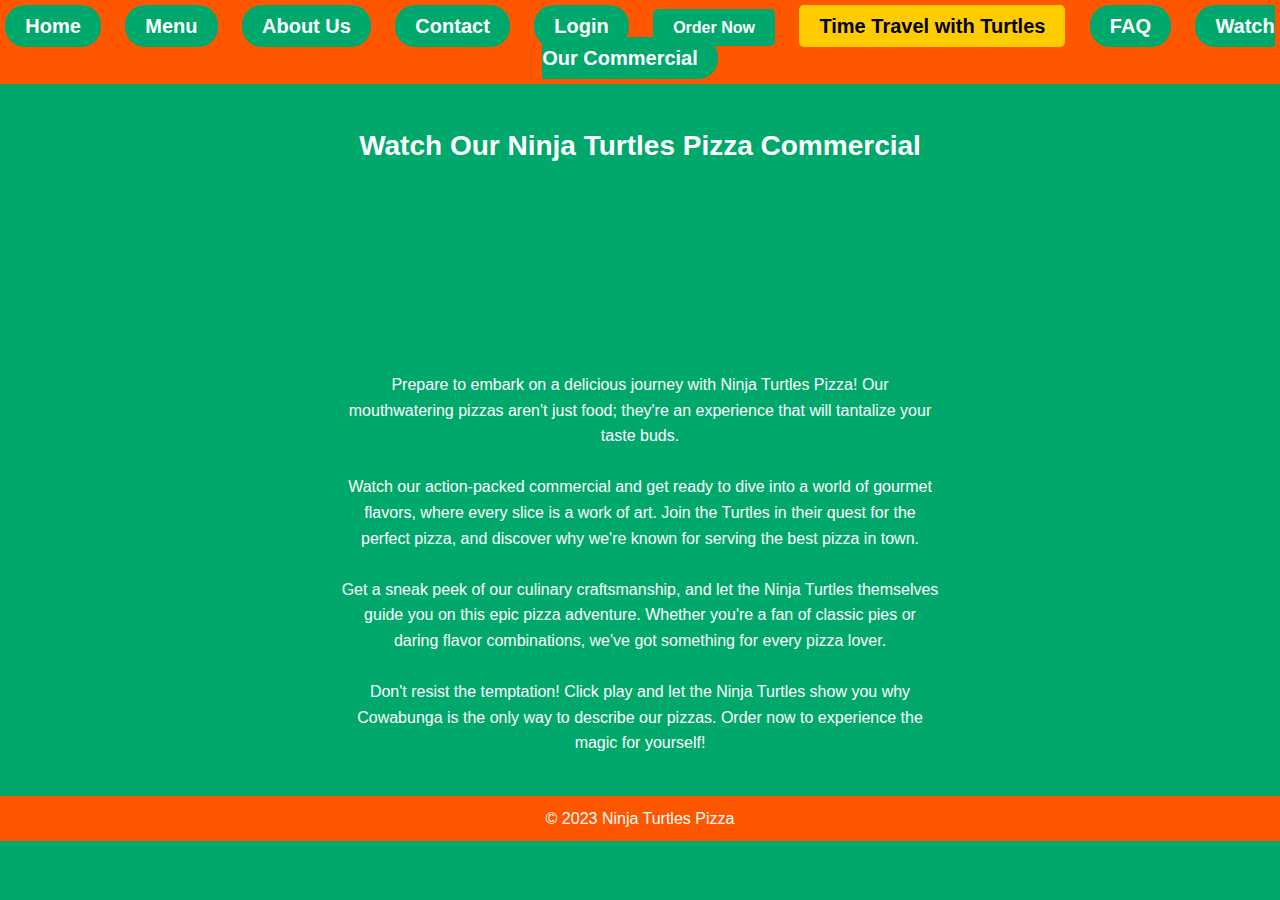
<file: TMNT/commercial.html>
<!DOCTYPE html>
<html lang="en">
<head>
    <meta charset="UTF-8">
    <meta name="viewport" content="width=device-width, initial-scale=1.0">
    <title>Ninja Turtles Pizza - Commercial</title>
    <link rel="icon" href="images/tmnticon.ico" type="image/x-icon">
    <link rel="stylesheet" href="style.css">
    <link rel="stylesheet" href="commercial.css"> <!-- Include the new CSS file -->
</head>
<body>

    <!-- Navigation Section -->
	<nav>
		<ul>
			<li><a href="index.html">Home</a></li> <!-- Updated link to go to index.html -->
			<li><a href="index.html#menu">Menu</a></li> <!-- Link to index.html with the #menu anchor -->
			<li><a href="index.html#about">About Us</a></li> <!-- Link to index.html with the #about anchor -->
			<li><a href="index.html#contact">Contact</a></li> <!-- Link to index.html with the #contact anchor -->
			<li><a href="login.html">Login</a></li>
			<li><a href="order.html" class="glowing-button">Order Now</a></li>
			<li><a href="index.html#videogame" class="game-button">Time Travel with Turtles</a></li> <!-- Link to index.html with the #videogame anchor -->
			<li><a href="faq.html">FAQ</a></li>
			<li><a href="commercial.html">Watch Our Commercial</a></li>
		</ul>
	</nav>

    <!-- Commercial Section -->
    <section id="commercial">
        <h2>Watch Our Ninja Turtles Pizza Commercial</h2>
        <div class="video-container">
          <iframe width="560" height="315" src="https://www.youtube.com/embed/otsZOdvICdE?si=JLj5fqDrc3ray-x7" title="YouTube video player" frameborder="0" allow="accelerometer; autoplay; clipboard-write; encrypted-media; gyroscope; picture-in-picture; web-share" allowfullscreen></iframe>  
        </div>
        <div class="description-box">
            </br>
			<p>Prepare to embark on a delicious journey with Ninja Turtles Pizza! Our mouthwatering pizzas aren't just food; they're an experience that will tantalize your taste buds.</p>
            </br>
			<p>Watch our action-packed commercial and get ready to dive into a world of gourmet flavors, where every slice is a work of art. Join the Turtles in their quest for the perfect pizza, and discover why we're known for serving the best pizza in town.</p>
            </br>
			<p>Get a sneak peek of our culinary craftsmanship, and let the Ninja Turtles themselves guide you on this epic pizza adventure. Whether you're a fan of classic pies or daring flavor combinations, we've got something for every pizza lover.</p>
            </br>
			<p>Don't resist the temptation! Click play and let the Ninja Turtles show you why Cowabunga is the only way to describe our pizzas. Order now to experience the magic for yourself!</p>
        </div>
    </section>

    <!-- Footer Section -->
    <footer>
        <p>&copy; 2023 Ninja Turtles Pizza</p>
    </footer>

    <button id="scroll-to-top" title="Scroll to Top">Top</button>

    <script>
        // JavaScript for scrolling to the top
        var scrollToTopBtn = document.getElementById("scroll-to-top");

        window.onscroll = function() {
            if (document.body.scrollTop > 20 || document.documentElement.scrollTop > 20) {
                scrollToTopBtn.style.display = "block";
            } else {
                scrollToTopBtn.style.display = "none";
            }
        };

        scrollToTopBtn.onclick = function() {
            document.body.scrollTop = 0;
            document.documentElement.scrollTop = 0;
        };
    </script>
</body>
</html>
</file>
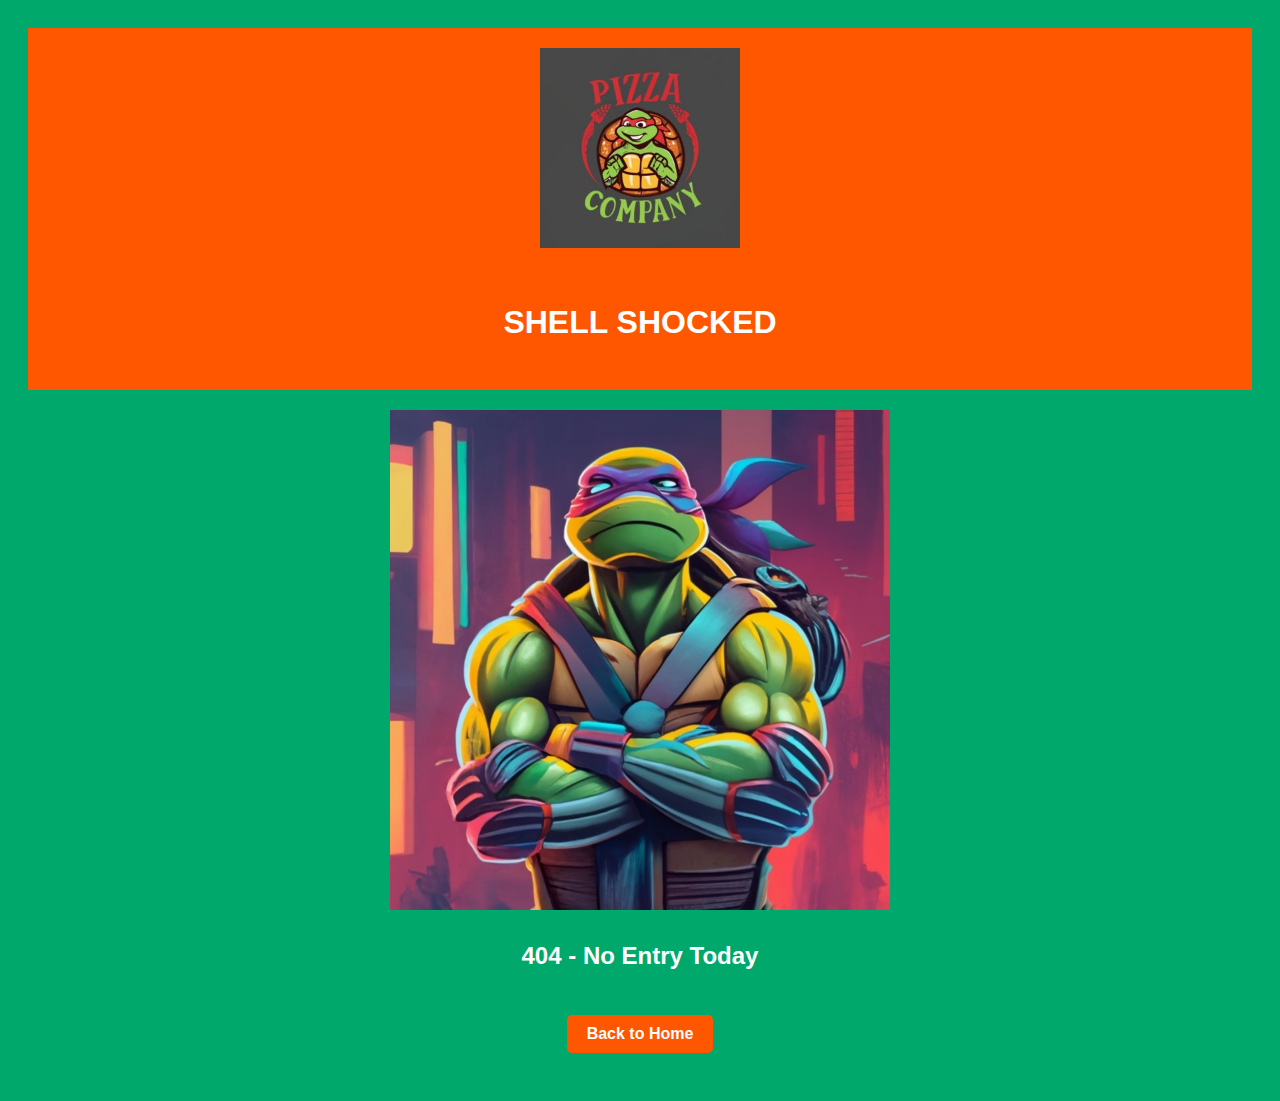
<file: TMNT/dashboard.html>
<!DOCTYPE html>
<html lang="en">
<head>
    <meta charset="UTF-8">
    <meta name="viewport" content="width=device-width, initial-scale=1.0">
    <title>Dashboard - Ninja Turtles Pizza</title>
    <link rel="icon" href="images/tmnticon.ico" type="image/x-icon">
    <link rel="stylesheet" href="dashboard-style.css">
</head>
<body>
    <header>
        <img src="images/pizzacomp.jpg" alt="Ninja Turtles Pizza Logo" class="logo">
        <h1>SHELL SHOCKED</h1>
    </header>

    <section class="dashboard">
        <div class="image-placeholder">
            <img src="images/404Turtle.jpg" alt="404 - No Entry Today">
        </div>
        <h2>404 - No Entry Today</h2>
    </section>

    <footer>
        <button id="back-to-home" class="back-button" onclick="window.location.href='index.html'">Back to Home</button>
    </footer>
</body>
</html>
</file>
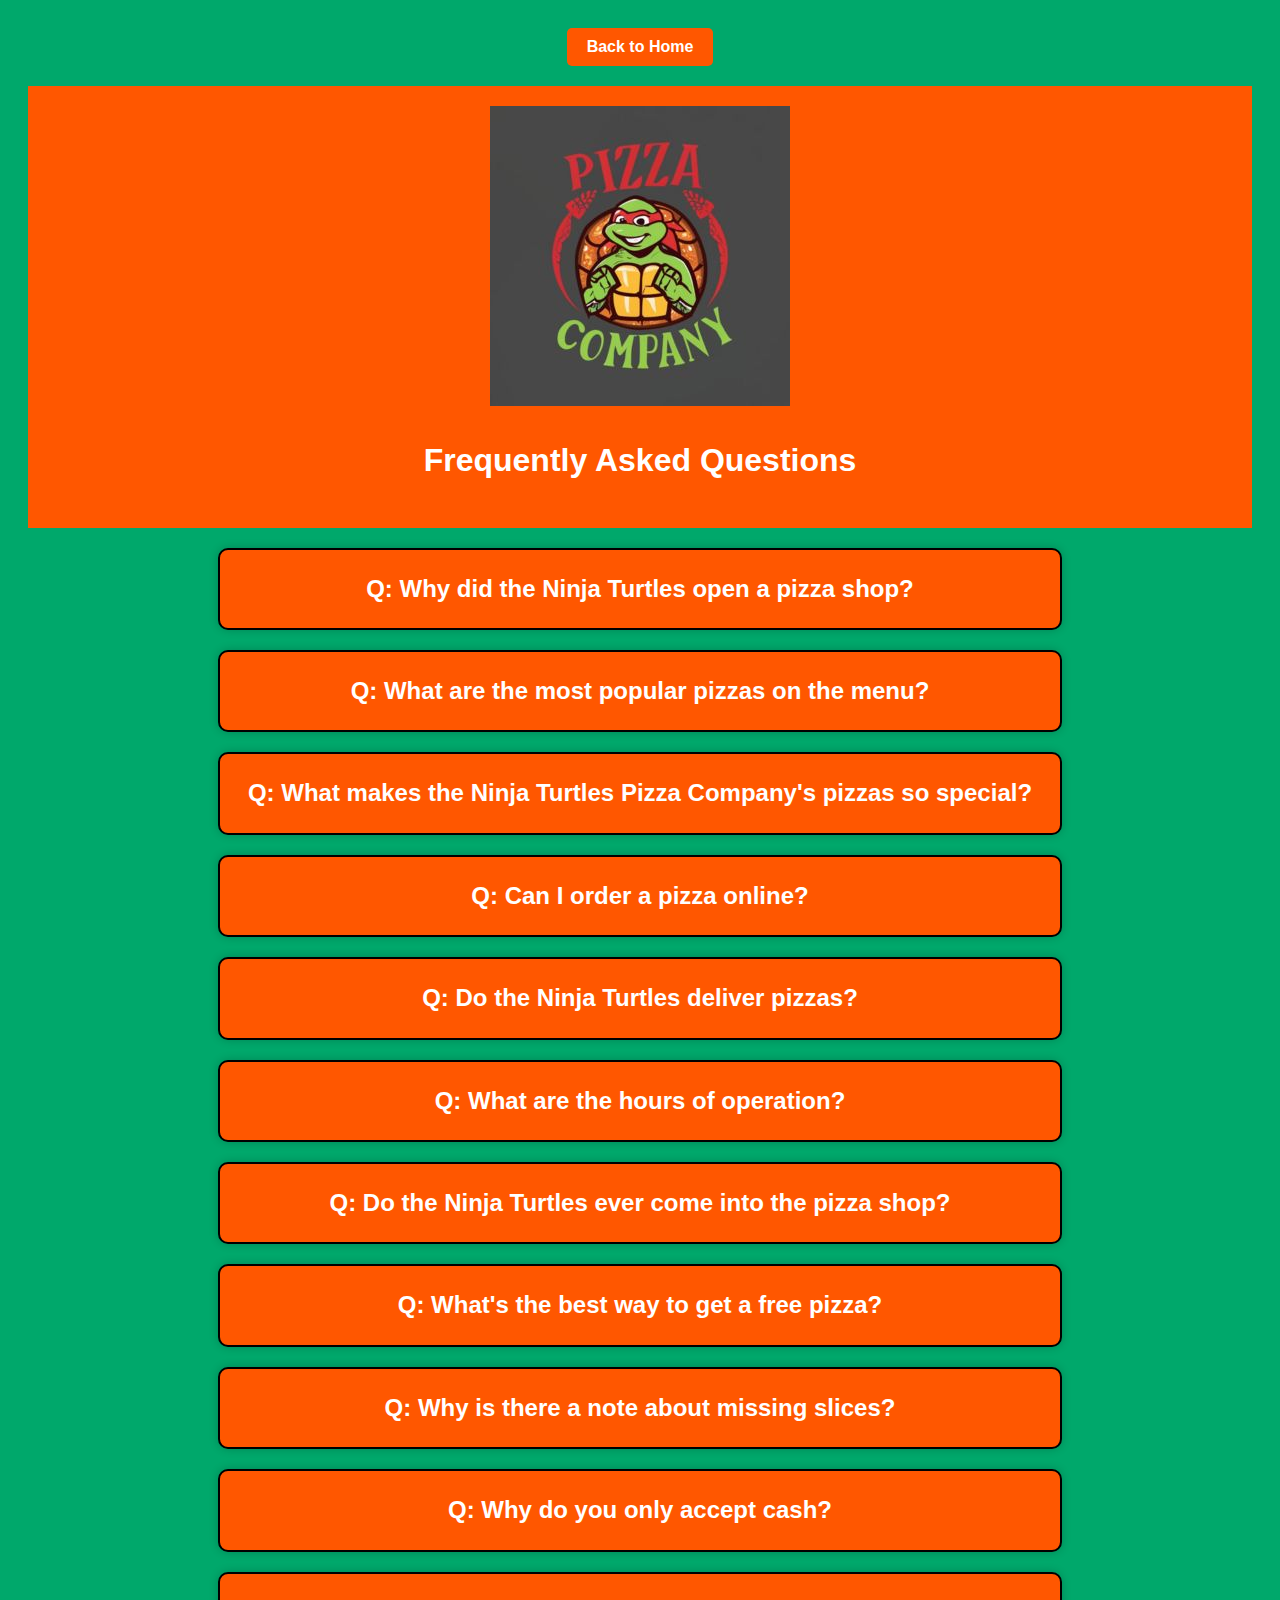
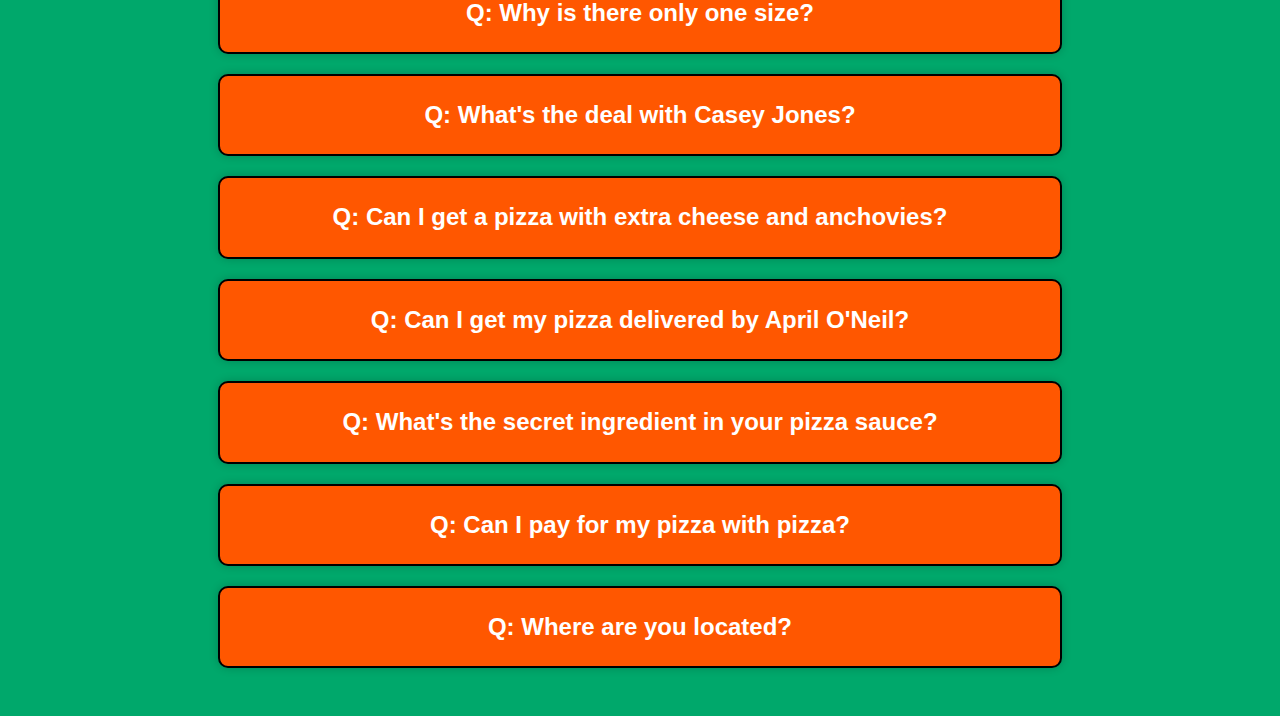
<file: TMNT/faq.html>
<!DOCTYPE html>
<html lang="en">
<head>
    <meta charset="UTF-8">
    <meta name="viewport" content="width=device-width, initial-scale=1.0">
    <title>FAQ - Ninja Turtles Pizza</title>
    <link rel="icon" href="images/tmnticon.ico" type="image/x-icon">
    <link rel="stylesheet" href="faq-style.css">
</head>
<body>
    <button id="back-to-home" onclick="window.location.href='index.html'">Back to Home</button>
    <header>
		<img src="images/pizzacomp.jpg" alt="Ninja Turtles Pizza Logo" class="logo">
        <h1>Frequently Asked Questions</h1>
    </header>

    <section class="faq">
        <div class="faq-item">
            <h2>Q: Why did the Ninja Turtles open a pizza shop?</h2>
            <p>A: After defeating Shredder, the Ninja Turtles were looking for a new way to make money. They also wanted to share their love of pizza with the world. So they opened up a pizza shop, and it's been a huge success!</p>
        </div>

        <div class="faq-item">
            <h2>Q: What are the most popular pizzas on the menu?</h2>
            <p>A: The most popular pizzas on the menu are Leonardo's Supreme, Michelangelo's Pepperoni, Donatello's Veggie Delight, and Raphael's Meat Lover.</p>
        </div>

        <div class="faq-item">
            <h2>Q: What makes the Ninja Turtles Pizza Company's pizzas so special?</h2>
            <p>A: The Ninja Turtles Pizza Company uses only the freshest ingredients, and their pizzas are made with love. They also have a secret ingredient that makes their pizzas taste even better. But they're not telling what it is!</p>
        </div>

        <div class="faq-item">
            <h2>Q: Can I order a pizza online?</h2>
            <p>A: Yes, you can order a pizza online at the Ninja Turtles Pizza Company website. You can also order by phone or in person.</p>
        </div>

        <div class="faq-item">
            <h2>Q: Do the Ninja Turtles deliver pizzas?</h2>
            <p>A: Yes, the Ninja Turtles deliver pizzas. They'll even come to your door in their Turtle Van or on a skateboard!</p>
        </div>

        <div class="faq-item">
            <h2>Q: What are the hours of operation?</h2>
            <p>A: The Ninja Turtles Pizza Company is open seven days a week, from 11am to 11pm.</p>
        </div>

        <div class="faq-item">
            <h2>Q: Do the Ninja Turtles ever come into the pizza shop?</h2>
            <p>A: EVERY SINGLE DAY ... Raph complains constantly.</p>
        </div>

        <div class="faq-item">
            <h2>Q: What's the best way to get a free pizza?</h2>
            <p>A: The best way to get a free pizza is to join the Ninja Turtles Pizza Club. Members of the club get exclusive discounts and promotions, including free pizzas.</p>
        </div>

        <div class="faq-item">
            <h2>Q: Why is there a note about missing slices?</h2>
            <p>A: Our delivery team is known for using skateboards, and sometimes they get a little too carried away. So, if your pizza arrives with a few missing slices, you can blame it on their speedy skills. But don't worry, you'll get enough to eat!</p>
        </div>

        <div class="faq-item">
            <h2>Q: Why do you only accept cash?</h2>
            <p>A: We're turtles and we don't have bank accounts. But don't worry, we'll always have plenty of change!</p>
        </div>

        <div class="faq-item">
            <h2>Q: Why is there only one size?</h2>
            <p>A: We only make Xtra Large pizzas because why would you order anything smaller?</p>
        </div>

        <div class="faq-item">
            <h2>Q: What's the deal with Casey Jones?</h2>
            <p>A: Casey Jones is our delivery boy, and he's a bit of a wild one. He's always speeding around on his motorbike, and he's not afraid to take risks. So, if your pizza arrives a little banged up, it's probably because Casey Jones was involved. But don't worry, he'll always get your pizza to you as fast as he can!</p>
        </div>

        <div class="faq-item">
            <h2>Q: Can I get a pizza with extra cheese and anchovies?</h2>
            <p>A: Sorry, no substitutions at all ... all pizzas have extra cheese though :)</p>
        </div>

        <div class="faq-item">
            <h2>Q: Can I get my pizza delivered by April O'Neil?</h2>
            <p>A: Sorry, April is not available for delivery. But we can give you a free slice of pizza if you can find her!</p>
        </div>

        <div class="faq-item">
            <h2>Q: What's the secret ingredient in your pizza sauce?</h2>
            <p>A: Sorry, we can't tell you that. It's a secret! ... Donny wants you to know it is <strong>NOT OOZE</strong></p>
        </div>

        <div class="faq-item">
            <h2>Q: Can I pay for my pizza with pizza?</h2>
            <p>A: Sorry, we don't accept pizza as payment. But we can give you a discount if you bring us a pizza from another restaurant.</p>
        </div>
		        
		<div class="faq-item">
            <h2>Q: Where are you located?</h2>
            <p>A: We are located in the sewer, conviently located just off the street, you cannot miss it.</p>
        </div>
    </section>
    <button id="scroll-to-top" title="Scroll to Top">Top</button>
    <script src="faq-script.js"></script>
</body>
</html>
</file>
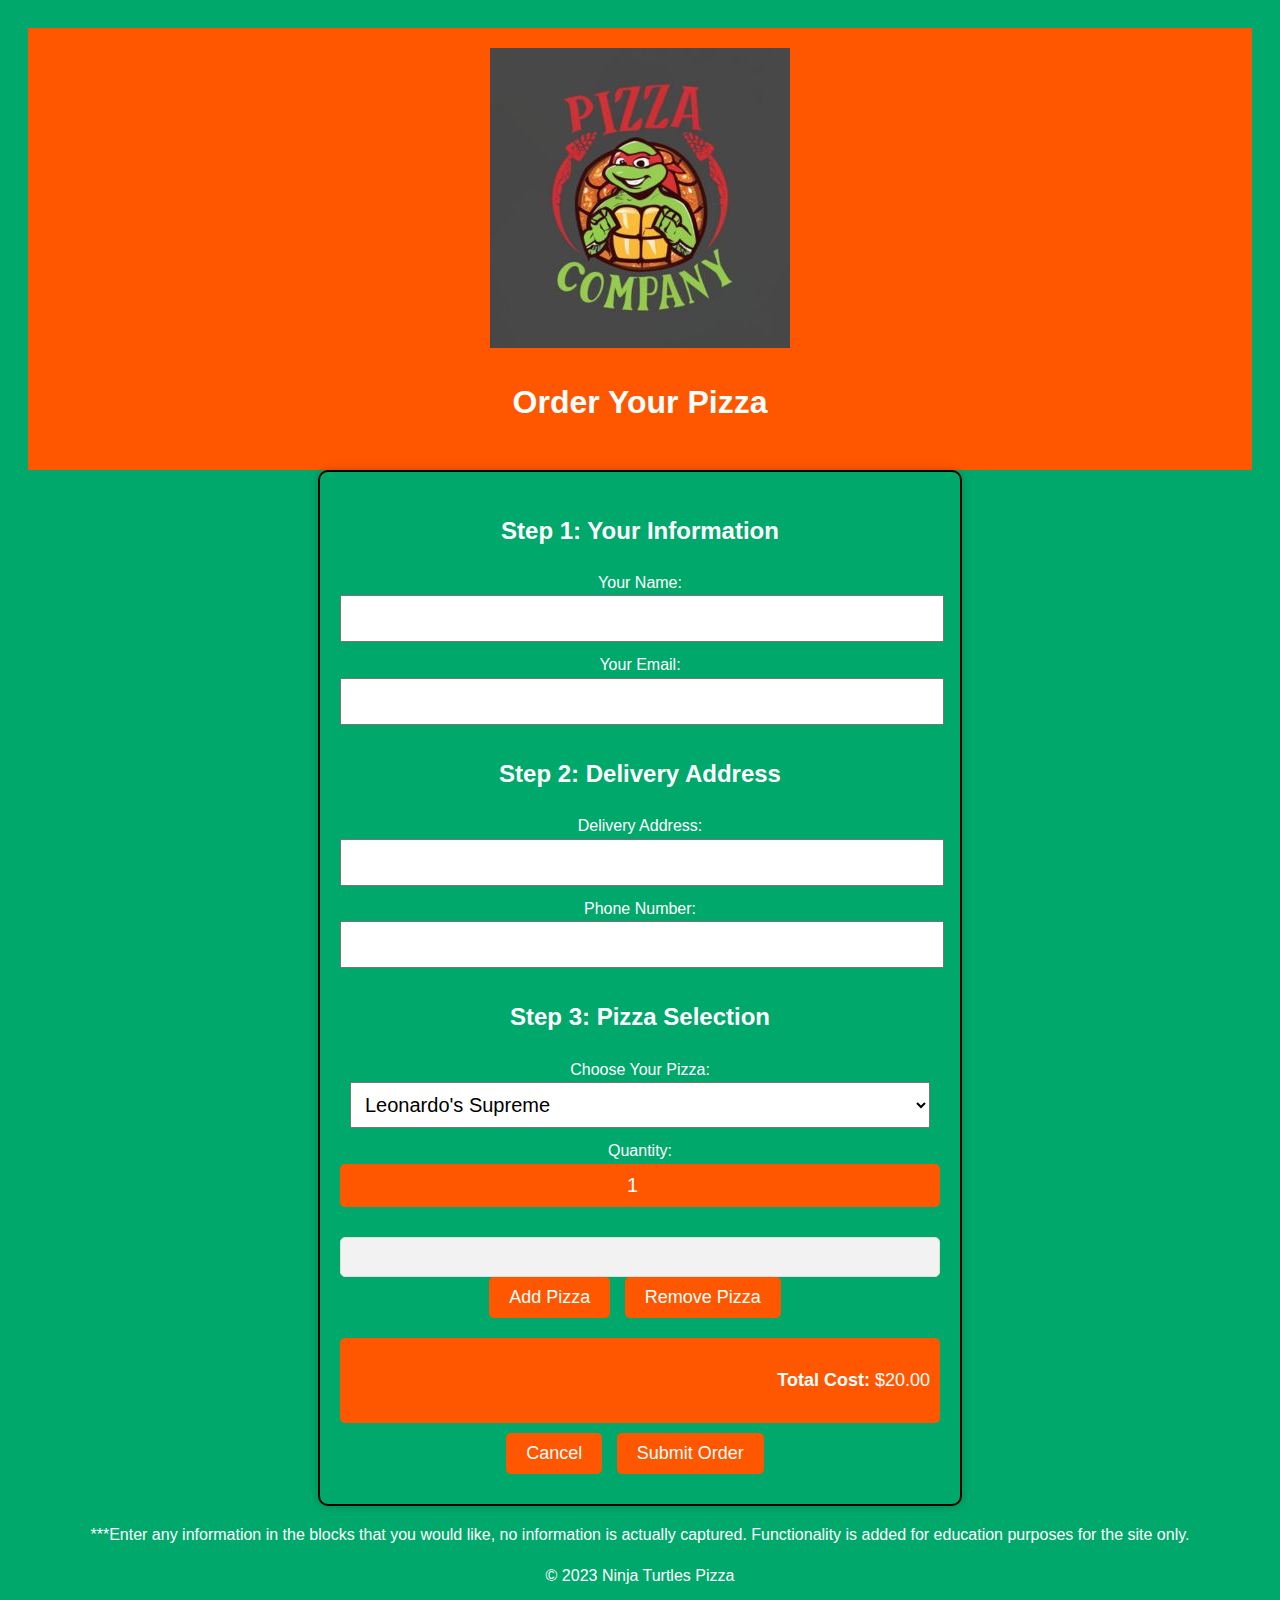
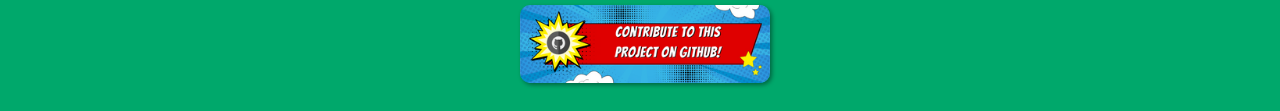
<file: TMNT/order.html>
<!DOCTYPE html>
<html lang="en">
<head>
    <meta charset="UTF-8">
    <meta name="viewport" content="width=device-width, initial-scale=1.0">
    <title>Order Pizza</title>
    <link rel="icon" href="images/tmnticon.ico" type="image/x-icon">
    <link rel="stylesheet" href="order-style.css">
</head>
<body>
    <header>
        <img src="images/pizzacomp.jpg" alt="Ninja Turtles Pizza Logo" class="logo">
        <h1>Order Your Pizza</h1>
    </header>

    <form id="order-form">
        <div class="form-steps">
            <div class="form-step">
                <h2>Step 1: Your Information</h2>
                <div class="input-container">
                    <label for="name">Your Name:</label>
                    <input type="text" id="name" name="name" required>
                    <div id="name-error" class="error"></div>
                </div>
                <div class="input-container">
                    <label for="email">Your Email:</label>
                    <input type="email" id="email" name="email" required>
                    <div id="email-error" class="error"></div>
                </div>
            </div>
            <div class="form-step">
                <h2>Step 2: Delivery Address</h2>
                <div class="input-container">
                    <label for="address">Delivery Address:</label>
                    <input type="text" id="address" name="address">
                </div>
                <div class="input-container">
                    <label for="phone">Phone Number:</label>
                    <input type="tel" id="phone" name="phone">
                </div>
            </div>
            <div class="form-step">
                <h2>Step 3: Pizza Selection</h2>
                <div class="input-container">
                    <label for="pizza">Choose Your Pizza:</label>
                    <select id="pizza" name="pizza">
                        <option value="Leonardo">Leonardo's Supreme</option>
                        <option value="Michelangelo">Michelangelo's Pepperoni</option>
                        <option value="Donatello">Donatello's Veggie Delight</option>
                        <option value="Raphael">Raphael's Meat Lover</option>
                    </select>
                </div>
                <div class="input-container">
                    <label for="quantity">Quantity:</label>
                    <input type="number" id="quantity" name="quantity" min="1" max="10" value="1">
                </div>
            </div>
        </div>

        <!-- Add this div for displaying selected pizzas -->
        <div id="selected-pizzas">
            <ul id="pizza-list"></ul>
        </div>

        <div class="pizza-buttons">
            <button type="button" id="add-pizza">Add Pizza</button>
            <button type="button" id="remove-pizza">Remove Pizza</button>
        </div>

        <div class="total">
            <p><strong>Total Cost:</strong> $<span id="total-cost">20.00</span></p>
        </div>

        <div class="action-buttons">
            <button type="button" id="cancel">Cancel</button>
            <button type="submit" id="submit">Submit Order</button>
        </div>

    </form>

    <div id="thank-you" class="hidden">
        <h2>Thank You for Your Order!</h2>
        <p><strong>Your pizza is on its way. Enjoy!</strong></p>
    </div>
    <p>***Enter any information in the blocks that you would like, no information is actually captured. Functionality is added for education purposes for the site only.</p>
    <script src="order-script.js"></script>
</body>

<!-- Footer Section -->
<footer>
    <p>&copy; 2023 Ninja Turtles Pizza</p>
    <!-- Retro-style GitHub button -->
    <a href="https://github.com/SeanRiggs/TMNT-Theme-Site" target="_blank" class="github-button">
        <img src="images/github.png" alt="GitHub" class="gitretro-button">
    </a>
</footer>

</html>
</file>
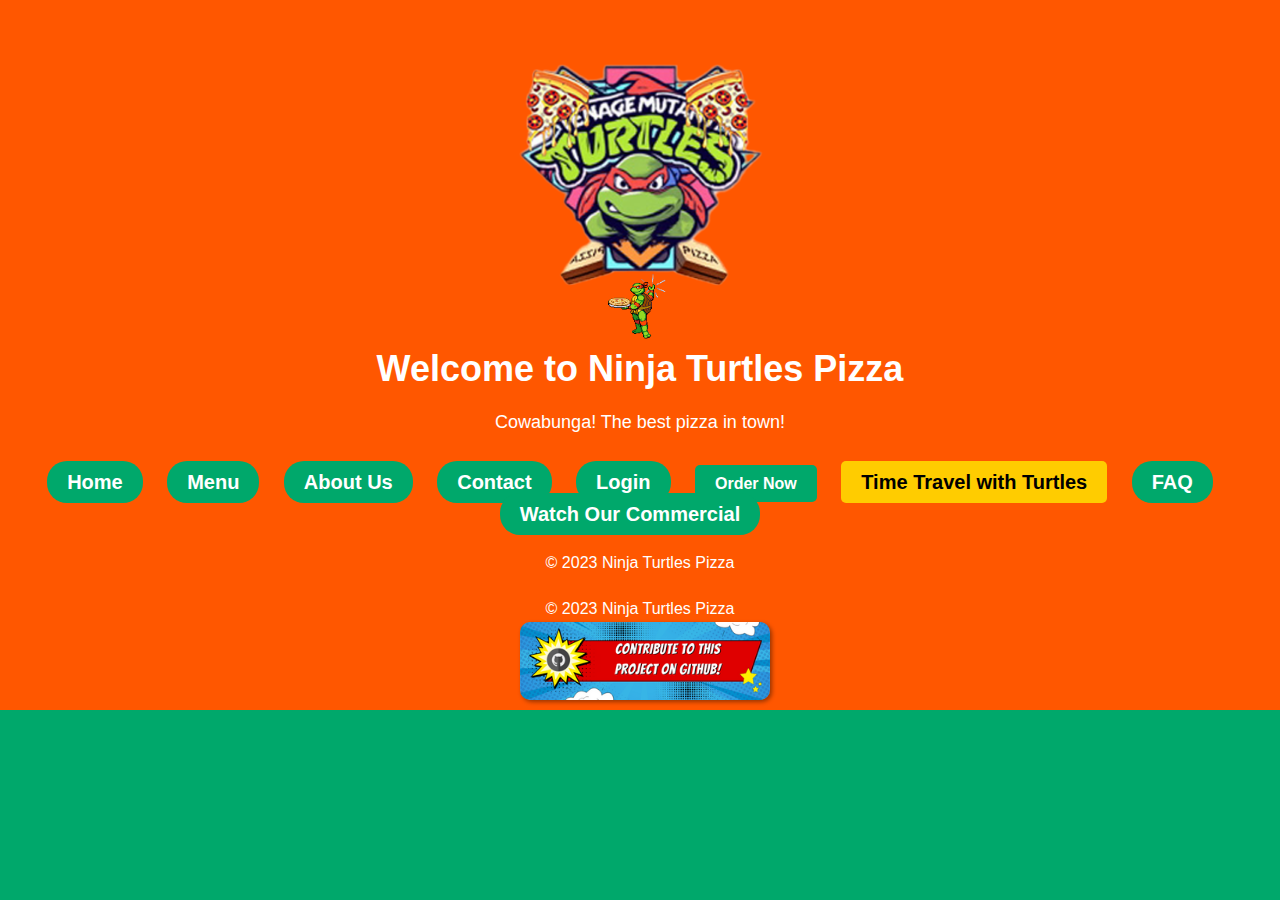
<file: TMNT/template.html>
<!DOCTYPE html>

<!-- this is a template html page you can use for other pages you create and want to keep the the theme. it will link to the style.css for standard syles, but add your own page specific style sheets as needed and refrence them after the style.css below. -->

<html lang="en">

<head>
    <meta charset="UTF-8">
    <meta name="viewport" content="width=device-width, initial-scale=1.0">
    <title>Ninja Turtles Pizza</title>
    <link rel="icon" href="images/tmnticon.ico" type="image/x-icon">
    <link rel="stylesheet" href="style.css">
</head>

<body>

	<!-- Header Section -->
	<header>
		<div class="header-content">
			<img src="images/logo.png" alt="Ninja Turtles Pizza Logo" class="logo">
			<h1>Welcome to Ninja Turtles Pizza</h1>
			<p class="slogan">Cowabunga! The best pizza in town!</p>
			<img src="images/Raph.gif" alt="Rapheal Spins" class="gif">
		</div>
	</header>

    <!-- Navigation Section -->
    <nav>
        <ul>
            <li><a href="index.html">Home</a></li>
            <li><a href="index.html#menu">Menu</a></li>
            <li><a href="index.html#about">About Us</a></li>
            <li><a href="index.html#contact">Contact</a></li>
            <li><a href="login.html">Login</a></li>
            <li><a href="order.html" class="glowing-button">Order Now</a></li>
            <li><a href="index.html#videogame" class="game-button">Time Travel with Turtles</a></li>
            <li><a href="faq.html">FAQ</a></li>
            <li><a href="commercial.html">Watch Our Commercial</a></li>
        </ul>
    </nav>

    <!-- Content Section (This is where your individual page content will go) -->
    <!-- You will replace this section in your individual pages -->

    <!-- Footer Section -->
    <footer>
        <p>&copy; 2023 Ninja Turtles Pizza</p>
    </footer>

    <button id="scroll-to-top" title="Scroll to Top">Top</button>

    <script>
        // JavaScript for scrolling to top
    </script>
</body>

<!-- Footer Section -->
<footer>
    <p>&copy; 2023 Ninja Turtles Pizza</p>
    <!-- Retro-style GitHub button -->
    <a href="https://github.com/SeanRiggs/TMNT-Theme-Site" target="_blank" class="github-button">
        <img src="images/github.png" alt="GitHub" class="gitretro-button">
    </a>
</footer>

</html>
</file>
<file: TMNT/dashboard-style.css>
/* Add your 80's style CSS for the dashboard here */

body {
    font-family: Arial, sans-serif;
    background-color: #00A86B;
    color: #fff;
    line-height: 1.6;
    text-align: center;
    padding: 20px;
}

header {
    background-color: #FF5700;
    padding: 20px;
}

/* Style for dashboard content */
.dashboard {
    padding: 20px;
}

/* Style for the logo */
.logo {
    max-width: 200px;
    margin-bottom: 20px;
}

/* Style for the heading */
.heading {
    font-size: 36px;
    margin: 20px 0;
}

/* Style for the "Back to Home" button */
.back-button {
    background-color: #FF5700;
    border: none;
    color: #fff;
    padding: 10px 20px;
    border-radius: 5px;
    text-decoration: none;
    font-weight: bold;
    font-size: 16px;
    margin-bottom: 20px;
    cursor: pointer;
}

/* Add more custom styling here... */
</file>
<file: TMNT/faq-style.css>
/* Add your 80's style CSS here */

body {
    font-family: Arial, sans-serif;
    background-color: #00A86B;
    color: #fff;
    line-height: 1.6;
    text-align: center;
    padding: 20px;
}

header {
    background-color: #FF5700;
    padding: 20px;
}

/* Style for FAQ items */
.faq-item {
    background-color: #FF5700;
    border: 2px solid #000;
    padding: 20px;
    border-radius: 10px;
    box-shadow: 0px 0px 10px rgba(0, 0, 0, 0.2);
    margin: 20px auto;
    max-width: 800px;
}

h2 {
    font-size: 24px;
    cursor: pointer; /* Add pointer cursor to indicate clickable questions */
    margin: 0; /* Remove default margin for questions */
}

p {
    font-size: 16px;
    display: none; /* Hide answers by default */
}

/* Style for the "Back to Home" button */
.back-button {
    background-color: #FF5700;
    border: none;
    color: #fff;
    padding: 10px 20px;
    border-radius: 5px;
    text-decoration: none;
    font-weight: bold;
    font-size: 16px;
    margin-bottom: 20px;
    cursor: pointer;
}

footer {
    margin-top: 20px;
}

/* Add more custom styling here... */
/* Style for the "Back to Home" button */
#back-to-home {
    background-color: #FF5700;
    border: none;
    color: #fff;
    padding: 10px 20px;
    border-radius: 5px;
    text-decoration: none;
    font-weight: bold;
    font-size: 16px;
    margin-bottom: 20px;
    cursor: pointer;
    transition: background-color 0.3s ease; /* Add a smooth transition effect */
}

#back-to-home:hover {
    background-color: #E64A00; /* Change color on hover */
}
/* Style for the scroll-to-top button */
#scroll-to-top {
    display: none;
    position: fixed;
    bottom: 20px;
    right: 20px;
    background-color: #FF5700;
    color: #fff;
    border: none;
    border-radius: 50%;
    cursor: pointer;
    font-size: 18px;
    width: 40px;
    height: 40px;
}

#scroll-to-top:hover {
    background-color: #FF7F00; /* Change color on hover if desired */
</file>
<file: TMNT/order-style.css>
/* Add your 80's style CSS here */
body {
    font-family: Arial, sans-serif;
    background-color: #00A86B;
    color: #fff;
    line-height: 1.6;
    text-align: center;
    padding: 20px;
}

header {
    background-color: #FF5700;
    padding: 20px;
}

/* Style for the form container */
#order-form {
    border: 2px solid #000;
    padding: 20px;
    border-radius: 10px;
    box-shadow: 0px 0px 10px rgba(0, 0, 0, 0.2);
    max-width: 600px;
    margin: 0 auto;
}

/* Style for the input fields */
.input-container input,
.input-container select {
    font-size: 20px;
    padding: 10px;
    margin-bottom: 10px;
    width: calc(100% - 20px);
}

/* Style for the note section */
.note {
    margin-top: 20px;
    font-size: 16px;
}

/* Style for the total cost section */
.total {
    margin-top: 20px;
    font-size: 18px;
    text-align: right;
    background-color: #FF5700;
    color: #fff;
    padding: 10px;
    border-radius: 5px;
}

/* Style for the list of selected pizzas */
#selected-pizzas {
    margin-top: 20px;
    font-size: 18px;
    padding: 10px;
    background-color: #f2f2f2;
    border: 1px solid #ddd;
    border-radius: 5px;
    color: #333;
}

/* Style for each pizza item in the list */
#selected-pizzas li {
    margin-bottom: 5px;
    list-style: none;
}

/* Style for the quantity input box */
#quantity {
    padding: 10px;
    font-size: 20px;
    background-color: #FF5700;
    color: #fff;
    border: none;
    border-radius: 5px;
    text-align: center;
}

/* Style for the buttons */
.buttons button {
    background-color: #FF5700;
    color: #fff;
    border: none;
    padding: 10px 20px;
    font-size: 18px;
    border-radius: 5px;
    cursor: pointer;
    margin-right: 10px;
}

/* Style for the "Submit Order" and "Cancel" buttons */
#submit, #cancel {
    background-color: #FF5700;
    color: #fff;
    border: none;
    padding: 10px 20px;
    font-size: 18px;
    border-radius: 5px;
    cursor: pointer;
}

.hidden {
    display: none;
}
#add-pizza,
#remove-pizza {
    background-color: #FF5700;
    color: #fff;
    border: none;
    padding: 10px 20px;
    font-size: 18px;
    border-radius: 5px;
    cursor: pointer;
    margin-right: 10px;
}
/* Style for the buttons */
.buttons button {
    background-color: #FF5700;
    color: #fff;
    border: none;
    padding: 10px 20px;
    font-size: 18px;
    border-radius: 5px;
    cursor: pointer;
    margin-right: 10px; /* Add margin to the right */
    margin-bottom: 10px; /* Add margin to the bottom */
	margin-top: 10px;
}

/* Style for the "Submit Order" and "Cancel" buttons */
#submit, #cancel {
    background-color: #FF5700;
    color: #fff;
    border: none;
    padding: 10px 20px;
    font-size: 18px;
    border-radius: 5px;
    cursor: pointer;
    margin-right: 10px; /* Add margin to the right */
    margin-bottom: 10px; /* Add margin to the bottom */
    margin-top: 10px; /* Add margin to the top */
}
/* Style for the gitretro button */
.gitretro-button {
    width: 250px; /* Adjust the width as needed - makes the button bigger */
    height: auto; /* Maintain aspect ratio */
    margin-left: 10px; /* Adjust the spacing between the text and button */
    vertical-align: middle; /* Align the button vertically with text */
    border-radius: 10px; /* Add rounded corners */
    box-shadow: 2px 2px 4px rgba(0, 0, 0, 0.4); /* Add a shadow effect */
}
</file>
<file: TMNT/style.css>
/* Reset some default styles */
body, h1, h2, p, ul {
    margin: 0;
    padding: 0;
}

/* Page Styles */
body {
    font-family: Arial, sans-serif;
    background-color: #00A86B;
    color: #fff;
    line-height: 1.6;
    text-align: center;
}

header {
    background-color: #FF5700;
    padding: 20px;
}

header h1 {
    font-size: 36px;
}

nav ul {
    list-style-type: none;
    background-color: #FF5700;
}

nav li {
    display: inline;
    margin-right: 20px;
}

nav a {
    text-decoration: none;
    color: #fff;
    font-weight: bold;
}

section {
    padding: 40px 0;
}

section h2 {
    font-size: 28px;
    margin-bottom: 20px;
}

section img {
    max-width: 100%;
    height: auto;
}

footer {
    background-color: #FF5700;
    padding: 10px 0;
}

.menu-item {
    display: flex;
    flex-direction: column;
    align-items: center;
    margin-bottom: 20px;
}

.menu-item img {
    max-width: 100%;
    height: auto;
    border-radius: 10px;
    box-shadow: 0px 0px 5px rgba(0, 0, 0, 0.3);
}

.menu-item h3 {
    font-size: 24px;
    margin-top: 10px;
}

.menu-item p {
    font-size: 16px;
    text-align: center;
    margin-top: 10px;
}
.video-container {
    position: relative;
    width: 100%;
    max-width: 500px; /* Set the maximum width for responsiveness */
    margin: 0 auto;
    overflow: hidden;
}

.video-container video {
    width: 100%;
    height: auto;
}

.video-container img {
    width: 100%;
    height: auto;
    position: absolute;
    top: 0;
    left: 0;
    opacity: 0; /* Hide the image when the video is visible */
    transition: opacity 0.3s ease;
}

/* Show the image if the video is not supported */
.video-container video + img {
    opacity: 1;
}

/* Header Styles */
header {
    background-color: #FF5700;
    padding: 20px;
    text-align: center;
}

/* Logo Styles */
.logo {
    max-width: 300px; /* Adjust the width as needed */
    height: auto;
    display: block;
    margin: 0 auto 20px; /* Adds some space below the logo */
}

/* Heading Styles */
h1 {
    font-size: 36px;
    color: #fff;
    margin-bottom: 10px; /* Adds some space below the heading */
}

/* Slogan Styles */
.slogan {
    font-size: 18px;
    color: #fff;
}

/* CSS for the header content */
.header-content {
    position: relative;
}

/* CSS for the Rapheal spinning pizza GIF */
.gif {
    width: 190px; /* Adjust the width as needed */
    height: auto; /* Maintain aspect ratio */
    position: absolute;
    right: auto; /* Center horizontally */
    left: 50%; /* Move it 50% from the left edge of the container */
    transform: translateX(-50%); /* Center horizontally */
    top: calc(33% + 10px); /* Position it just below the header content */
}

/* Scroll to Top Button Styles */
#scroll-to-top {
    display: none;
    position: fixed;
    bottom: 20px;
    right: 20px;
    background-color: #FF5700;
    color: #fff;
    border: none;
    border-radius: 50%;
    cursor: pointer;
    font-size: 18px;
    width: 40px;
    height: 40px;
}

#scroll-to-top:hover {
    background-color: #FF7F00; /* Change color on hover if desired */
}
.description-box {
    max-width: 600px;
    margin: 0 auto; /* Center-align the box within its container */
}
/* Menu Button Styles */
nav ul {
    list-style-type: none;
    background-color: #FF5700;
    padding: 10px 0;
    text-align: center;
}

nav li {
    display: inline-block;
    margin-right: 20px;
    position: relative;
}

nav a {
    text-decoration: none;
    color: #fff;
    font-weight: bold;
    font-size: 20px; /* Increase the font size for a bold look */
    padding: 10px 20px; /* Increase padding to make buttons bigger */
    border-radius: 20px; /* Add rounded corners for an 80's feel */
    background-color: #00A86B; /* Use a contrasting color for the background */
    transition: background-color 0.3s ease; /* Add a smooth hover effect */
}

nav a:hover {
    background-color: #FF5700; /* Change background color on hover */
    color: #fff; /* Change text color on hover */
}

/* Add a subtle drop shadow for depth */
nav a::before {
    content: "";
    position: absolute;
    width: 100%;
    height: 100%;
    top: 6px; /* Adjust the shadow's position */
    left: 6px; /* Adjust the shadow's position */
    background-color: rgba(0, 0, 0, 0.3); /* Shadow color */
    border-radius: 20px; /* Match button's border-radius */
    z-index: -1;
    transition: transform 0.3s ease;
}

nav a:hover::before {
    transform: scale(1.05); /* Enlarge the shadow on hover */
}
/* Style for the "Time Travel with Turtles" button */
.game-button {
    background-color: #ffcc00; /* Yellow background color */
    color: #000; /* Black text color */
    padding: 10px 20px; /* Padding around the text */
    border-radius: 5px; /* Rounded corners */
    text-decoration: none; /* Remove underline */
    font-weight: bold; /* Bold text */
    transition: background-color 0.3s ease; /* Smooth background color transition */
}

/* Hover effect for the button */
.game-button:hover {
    background-color: #ff9900; /* Darker yellow background color on hover */
}
/* Add your 80's style CSS here */

/* ... (Your existing styles) ... */

/* Style for the glowing button */
.glowing-button {
    background-color: #00a86b;
    border: none;
    color: #fff;
    padding: 10px 20px;
    border-radius: 5px;
    text-decoration: none;
    font-weight: bold;
    font-size: 16px;
    animation: glow 2s infinite alternate; /* Use the "glow" animation */
}

/* Define the glow animation */
@keyframes glow {
    0% {
        box-shadow: 0 0 5px 2px #00a86b;
    }
    100% {
        box-shadow: 0 0 20px 5px #00a86b, 0 0 30px 10px #ff0099, 0 0 40px 15px #00ffcc;
    }
}
/* Style for the price text */
.price {
    font-size: 24px; /* Adjust the font size as needed */
    color: #FF5700; /* Use a color that stands out, you can change it */
    font-weight: bold; /* Make it bold for emphasis */
}

/* Style for the gitretro button */
.gitretro-button {
    width: 250px; /* Adjust the width as needed - makes the button bigger */
    height: auto; /* Maintain aspect ratio */
    margin-left: 10px; /* Adjust the spacing between the text and button */
    vertical-align: middle; /* Align the button vertically with text */
    border-radius: 10px; /* Add rounded corners */
    box-shadow: 2px 2px 4px rgba(0, 0, 0, 0.4); /* Add a shadow effect */
}
</file>
<file: TMNT/commercial.css>
/* Reset some default styles */
body, h1, h2, p, ul {
    margin: 0;
    padding: 0;
}

/* Page Styles */
body {
    font-family: Arial, sans-serif;
    background-color: #00A86B;
    color: #fff;
    line-height: 1.6;
    text-align: center;
}

/* Header Styles */
header {
    background-color: #FF5700;
    padding: 20px;
}

header h1 {
    font-size: 36px;
}

/* Logo Styles */
.logo {
    max-width: 100px;
    height: auto;
    display: block;
    margin: 0 auto 20px;
}

/* Heading Styles */
h2 {
    font-size: 28px;
    margin-bottom: 20px;
}

/* Navigation Styles */
nav ul {
    list-style-type: none;
    background-color: #FF5700;
}

nav li {
    display: inline;
    margin-right: 20px;
}

nav a {
    text-decoration: none;
    color: #fff;
    font-weight: bold;
}

/* Section Styles */
section {
    padding: 40px 0;
}

/* Video Container Styles */
.video-container {
    position: relative;
    width: 100%;
    max-width: 800px;
    margin: 0 auto;
    overflow: hidden;
}

.video-container iframe {
    width: 100%;
    height: 100%;
}

/* Description Box Styles */
.description-box {
    max-width: 600px;
    margin: 0 auto;
}

/* Footer Styles */
footer {
    background-color: #FF5700;
    padding: 10px 0;
}

/* Scroll to Top Button Styles */
#scroll-to-top {
    display: none;
    position: fixed;
    bottom: 20px;
    right: 20px;
    background-color: #FF5700;
    color: #fff;
    border: none;
    border-radius: 50%;
    cursor: pointer;
    font-size: 18px;
    width: 40px;
    height: 40px;
}

#scroll-to-top:hover {
    background-color: #FF7F00;
}
</file>
